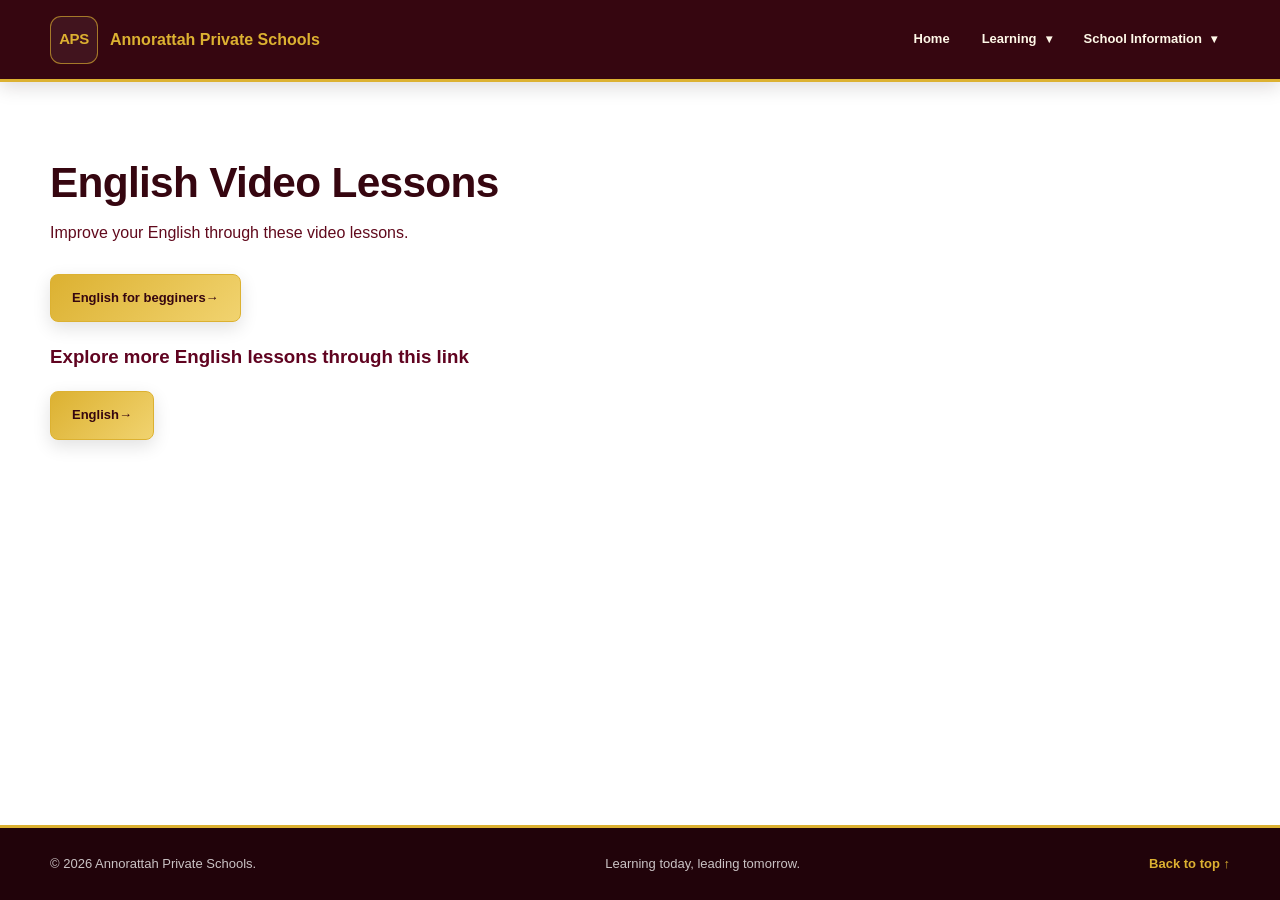
<file: Group 9.3/english.html>
<!DOCTYPE html>
<html lang="en">
<head>
  <meta charset="UTF-8">
  <meta name="viewport" content="width=device-width, initial-scale=1.0">
  <meta name="description" content="Explore English video lessons and improve language skills.">
  <title>English Video Lessons | Annorattah Private Schools</title>
  <link rel="stylesheet" href="style.css">
  <script src="script.js" defer></script>
</head>

<body id="top">

  <!-- Main Page Content -->
  <main>

  <!-- Website Header -->
  <header class="site-header">
    <a href="index.html" class="logo">
      <span class="logo-box">APS</span>
      <span>Annorattah Private Schools</span>
    </a>

    <button type="button" class="menu-toggle" id="menu-toggle" aria-label="Open navigation menu" aria-expanded="false" aria-controls="navbar">
        ☰ Menu
    </button>

    <nav id="navbar" class="navbar" aria-label="Main navigation">
      <a href="index.html">Home</a>

      <div class="dropdown">
        <button class="dropdown-toggle" type="button" aria-expanded="false" aria-haspopup="true">
          Learning <span>▾</span>
        </button>

        <div class="dropdown-menu">
          <a href="mathematics.html">Mathematics</a>
          <a href="science.html">Science</a>
          <a href="english.html">English</a>
          <a href="social.html">Social Studies</a>
          <a href="quiz.html">Quiz</a>
        </div>
      </div>

      <div class="dropdown">
        <button class="dropdown-toggle" type="button" aria-expanded="false" aria-haspopup="true">
          School Information <span>▾</span>
        </button>

        <div class="dropdown-menu">
          <a href="about.html">About Us</a>
          <a href="contact.html">Contact Us</a>
        </div>
      </div>
    </nav>
  </header>
<!--subject section-->
<section class="video-lessons">
    <h2>English Video Lessons</h2>
    <p>Improve your English through these video lessons.</p>

    <a href="https://www.bing.com/videos/riverview/relatedvideo?q=english+primary+school+videos&mid=1061FC4C9D203B819D611061FC4C9D203B819D61&churl=https%3a%2f%2fwww.youtube.com%2fchannel%2fUCExx109KH5msQR0n52ZzyAw&FORM=VIRE" class="btn-primary"
       target="_blank">
      English for begginers→
      </a>
  
  <h3>Explore more English lessons through this link</h3>

    <a href="https://youtu.be/Vbnn8Xn-TNU?feature=shared" class="btn-primary"
      target="_blank">
      English→
    </a>

</section>

</main>

 <!-- Footer -->
    <footer class="site-footer">
        <p>&copy; <span id="year"></span> Annorattah Private Schools.</p>
        <p>Learning today, leading tomorrow.</p>
        <a href="#top">Back to top ↑</a>
    </footer>

</body>

</html>
</file>
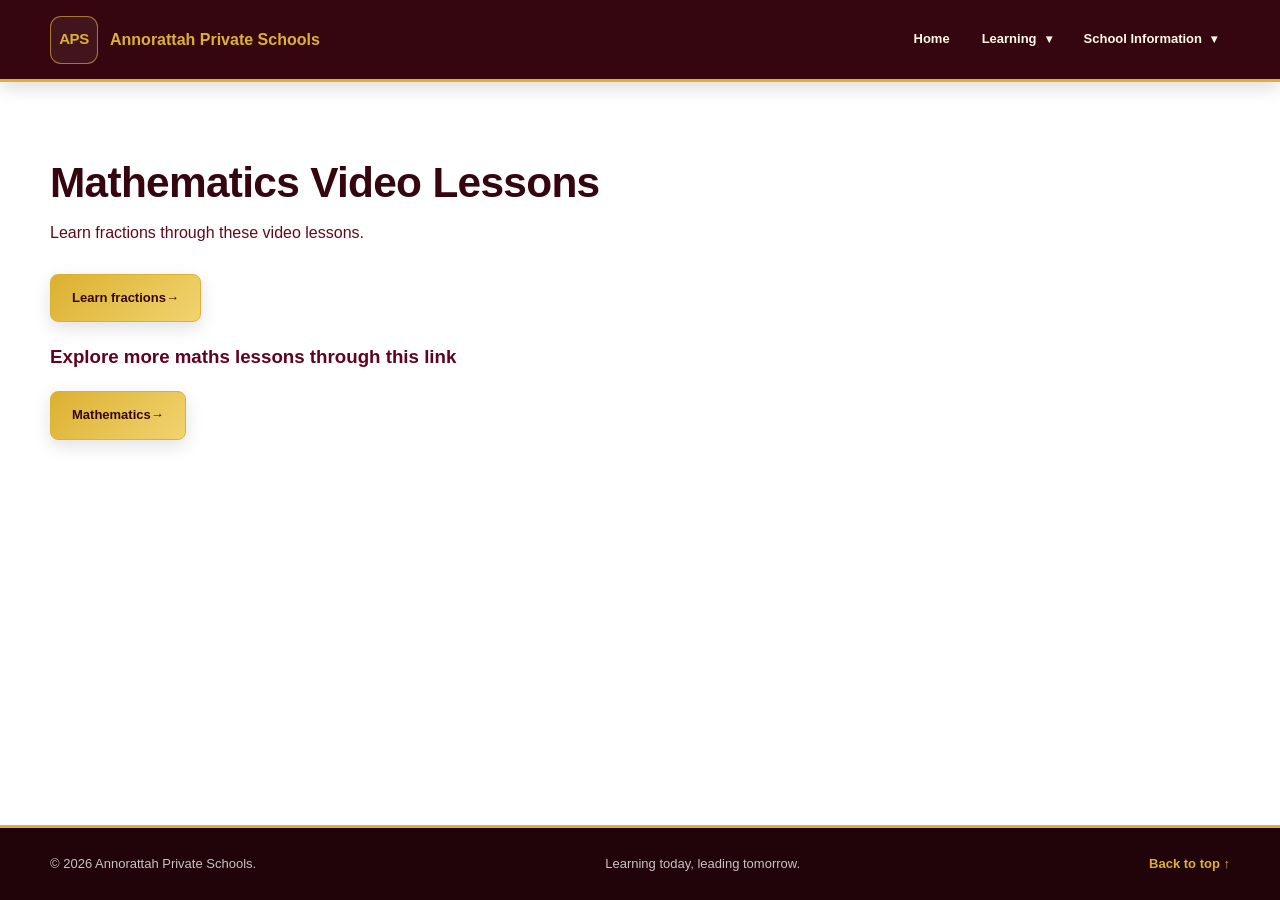
<file: Group 9.3/mathematics.html>
<!DOCTYPE html>
<html lang="en">
<head>
  <meta charset="UTF-8">
  <meta name="viewport" content="width=device-width, initial-scale=1.0">
  <meta name="description" content="Explore mathematics video lessons and practise numeracy skills.">
  <title>Mathematics Video Lessons | Annorattah Private Schools</title>
  <link rel="stylesheet" href="style.css">
  <script src="script.js" defer></script>
</head>

<body id="top">

  <!-- Main Page Content -->
  <main>

  <!-- Website Header -->
  <header class="site-header">
    <a href="index.html" class="logo">
      <span class="logo-box">APS</span>
      <span>Annorattah Private Schools</span>
    </a>

    <button type="button" class="menu-toggle" id="menu-toggle" aria-label="Open navigation menu" aria-expanded="false" aria-controls="navbar">
        ☰ Menu
    </button>

    <nav id="navbar" class="navbar" aria-label="Main navigation">
      <a href="index.html">Home</a>

      <div class="dropdown">
        <button class="dropdown-toggle" type="button" aria-expanded="false" aria-haspopup="true">
          Learning <span>▾</span>
        </button>

        <div class="dropdown-menu">
          <a href="mathematics.html">Mathematics</a>
          <a href="science.html">Science</a>
          <a href="english.html">English</a>
          <a href="social.html">Social Studies</a>
          <a href="quiz.html">Quiz</a>
        </div>
      </div>

      <div class="dropdown">
        <button class="dropdown-toggle" type="button" aria-expanded="false" aria-haspopup="true">
          School Information <span>▾</span>
        </button>

        <div class="dropdown-menu">
          <a href="about.html">About Us</a>
          <a href="contact.html">Contact Us</a>
        </div>
      </div>
    </nav>
  </header>

       <!--subject section-->
<section class="video-lessons">
    <h2>Mathematics Video Lessons</h2>
    <p>Learn fractions through these video lessons.</p>

    <a href="https://www.bing.com/videos/riverview/relatedvideo?q=mathematics+primary+school+videos&mid=C148ABB804A5869DBA74C148ABB804A5869DBA74&churl=https%3a%2f%2fwww.youtube.com%2fchannel%2fUC8NFs-VWUsyuq4zaYVVMgCQ&FORM=VIRE" class="btn-primary"
       target="_blank">
       Learn fractions→
    </a>

    <h3>Explore more maths lessons through this link</h3>

    <a href="https://mabuku.simdif.com/images/public/sd_67c6ac5c7298e.jpg?no_cache=1762096419" class="btn-primary"
       target="_blank">
       Mathematics→
    </a>

</section>
</main>

         <!-- Footer -->

    <footer class="site-footer">

        <p>&copy; <span id="year"></span> Annorattah Private Schools.</p>

        <p>Learning today, leading tomorrow.</p>

        <a href="#top">Back to top ↑</a>

    </footer>


 
</body>

</html>
</file>
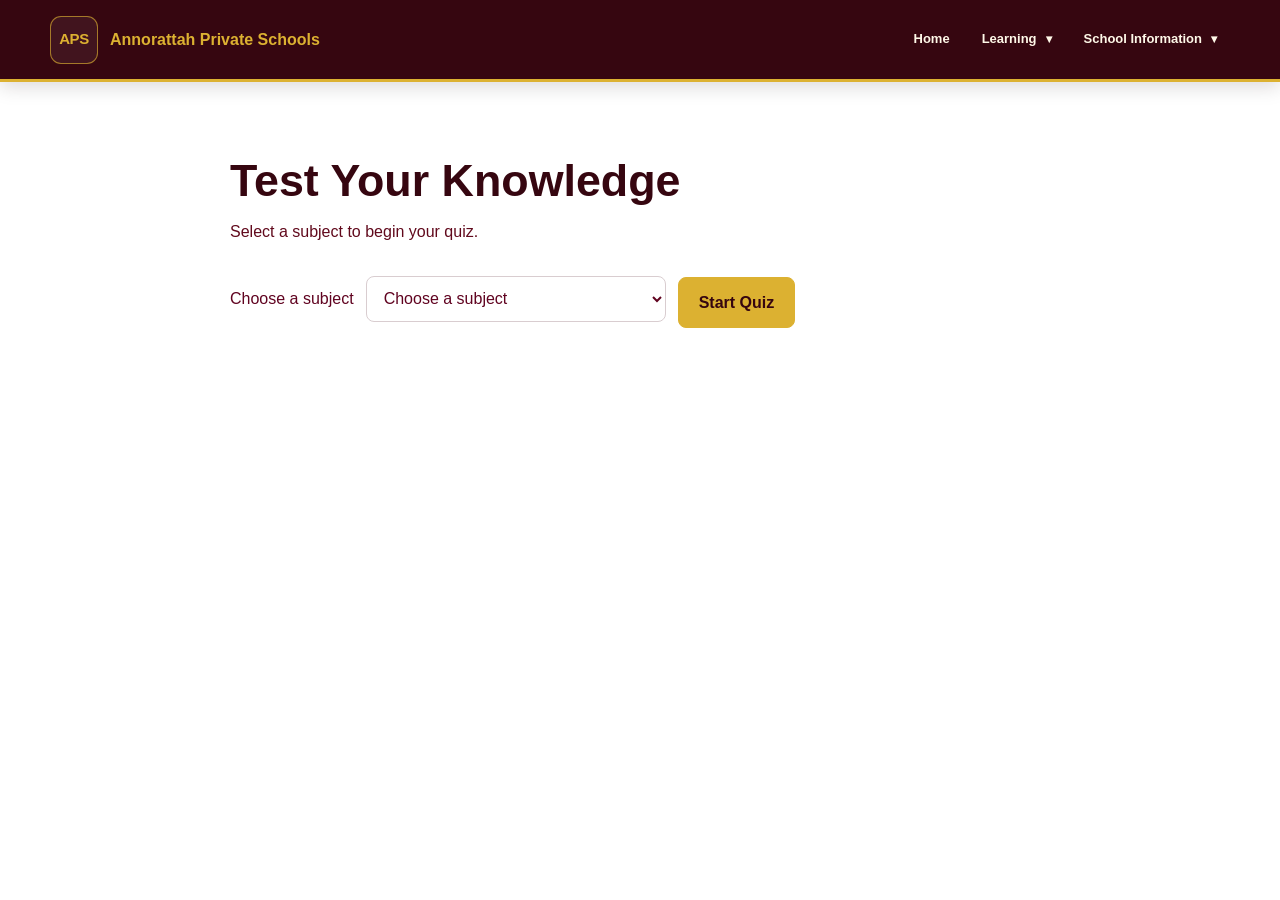
<file: Group 9.3/quiz.html>
<!DOCTYPE html>
<html lang="en">
<head>
  <meta charset="UTF-8">
  <meta name="viewport" content="width=device-width, initial-scale=1.0">
  <meta name="description" content="Test your knowledge with subject quizzes for primary school learners.">
  <title>Knowledge Quiz | Annorattah Private Schools</title>
  <link rel="stylesheet" href="style.css">
  <script src="script.js" defer></script>
</head>

<body>

  <!-- Main Page Content -->
  <main>

  <!-- Website Header -->
  <header class="site-header">
    <a href="index.html" class="logo">
      <span class="logo-box">APS</span>
      <span>Annorattah Private Schools</span>
    </a>

    <button type="button" class="menu-toggle" id="menu-toggle" aria-label="Open navigation menu" aria-expanded="false" aria-controls="navbar">
        ☰ Menu
    </button>

    <nav id="navbar" class="navbar" aria-label="Main navigation">
      <a href="index.html">Home</a>

      <div class="dropdown">
        <button class="dropdown-toggle" type="button" aria-expanded="false" aria-haspopup="true">
          Learning <span>▾</span>
        </button>

        <div class="dropdown-menu">
          <a href="mathematics.html">Mathematics</a>
          <a href="science.html">Science</a>
          <a href="english.html">English</a>
          <a href="social.html">Social Studies</a>
          <a href="quiz.html">Quiz</a>
        </div>
      </div>

      <div class="dropdown">
        <button class="dropdown-toggle" type="button" aria-expanded="false" aria-haspopup="true">
          School Information <span>▾</span>
        </button>

        <div class="dropdown-menu">
          <a href="about.html">About Us</a>
          <a href="contact.html">Contact Us</a>
        </div>
      </div>
    </nav>
  </header>

    <section class="quiz-page" aria-labelledby="quiz-title">
    <h1 id="quiz-title">Test Your Knowledge</h1>
    <p>Select a subject to begin your quiz.</p>

    <div class="quiz-controls">
    <label for="subject">Choose a subject</label>
    <select id="subject" name="subject">
        <option value="">Choose a subject</option>
        <option value="mathematics">Mathematics</option>
        <option value="english">English</option>
        <option value="science">Science</option>
        <option value="socialStudies">Social Studies</option>
    </select>
    <button id="start-quiz" type="button">Start Quiz</button>
    </div>
    <div id="quizArea" aria-live="polite"></div>
    </section>
  </main>
</body>
</html>
</file>
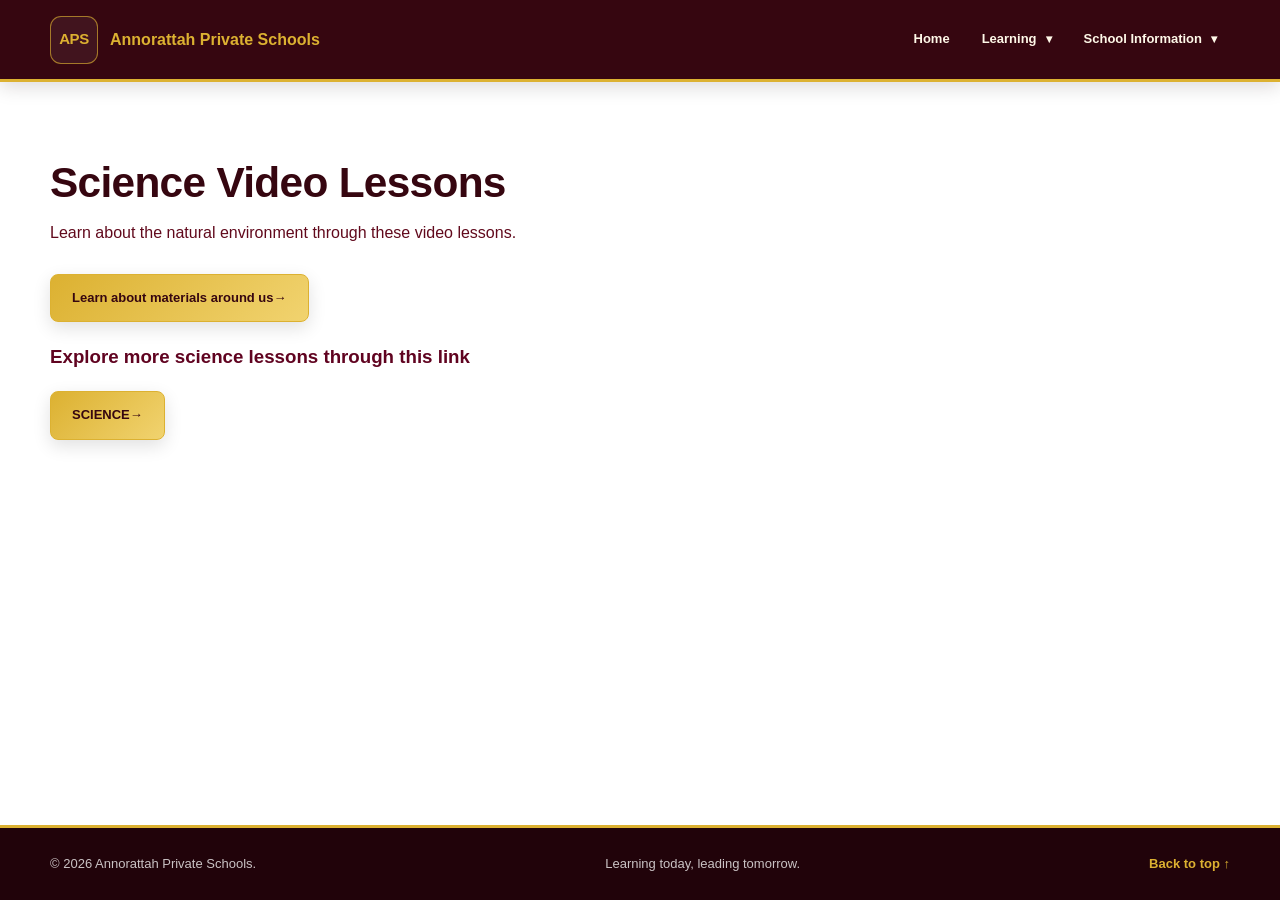
<file: Group 9.3/science.html>
<!DOCTYPE html>
<html lang="en">
<head>
  <meta charset="UTF-8">
  <meta name="viewport" content="width=device-width, initial-scale=1.0">
  <meta name="description" content="Explore science video lessons for primary school learners.">
  <title>Science Video Lessons | Annorattah Private Schools</title>
  <link rel="stylesheet" href="style.css">
  <script src="script.js" defer></script>
</head>

<body id="top">

  <!-- Main Page Content -->
  <main>

  <!-- Website Header -->
  <header class="site-header">
    <a href="index.html" class="logo">
      <span class="logo-box">APS</span>
      <span>Annorattah Private Schools</span>
    </a>

    <button type="button" class="menu-toggle" id="menu-toggle" aria-label="Open navigation menu" aria-expanded="false" aria-controls="navbar">
        ☰ Menu
    </button>

    <nav id="navbar" class="navbar" aria-label="Main navigation">
      <a href="index.html">Home</a>

      <div class="dropdown">
        <button class="dropdown-toggle" type="button" aria-expanded="false" aria-haspopup="true">
          Learning <span>▾</span>
        </button>

        <div class="dropdown-menu">
          <a href="mathematics.html">Mathematics</a>
          <a href="science.html">Science</a>
          <a href="english.html">English</a>
          <a href="social.html">Social Studies</a>
          <a href="quiz.html">Quiz</a>
        </div>
      </div>

      <div class="dropdown">
        <button class="dropdown-toggle" type="button" aria-expanded="false" aria-haspopup="true">
          School Information <span>▾</span>
        </button>

        <div class="dropdown-menu">
          <a href="about.html">About Us</a>
          <a href="contact.html">Contact Us</a>
        </div>
      </div>
    </nav>
  </header>

        <!--subject section-->    
<section class="video-lessons">
    <h2>Science Video Lessons</h2>
    <p>Learn about the natural environment through these video lessons.</p>

    <a href="https://www.bing.com/videos/riverview/relatedvideo?q=science+primary+school+videos&mid=A0B4E18BF7FA7408751BA0B4E18BF7FA7408751B&churl=https%3a%2f%2fwww.youtube.com%2fchannel%2fUCZjEmY_zjaZUG8ajaxmUiWg&FORM=VIRE" class="btn-primary"
     target="_blank">
     Learn about materials around us→
    </a>

    <h3>Explore more science lessons through this link</h3>

    <a href="https://drive.google.com/file/d/1AZHVXeeFh9PSOeR6mK4lVbJfkKl1aYsQ/view?pli=1" class="btn-primary"
      target="_blank">
      SCIENCE→
    </a>

</section>
</main>

         <!-- Footer -->

    <footer class="site-footer">

        <p>&copy; <span id="year"></span> Annorattah Private Schools.</p>

        <p>Learning today, leading tomorrow.</p>

        <a href="#top">Back to top ↑</a>

    </footer>


 
</body>

</html>
</file>
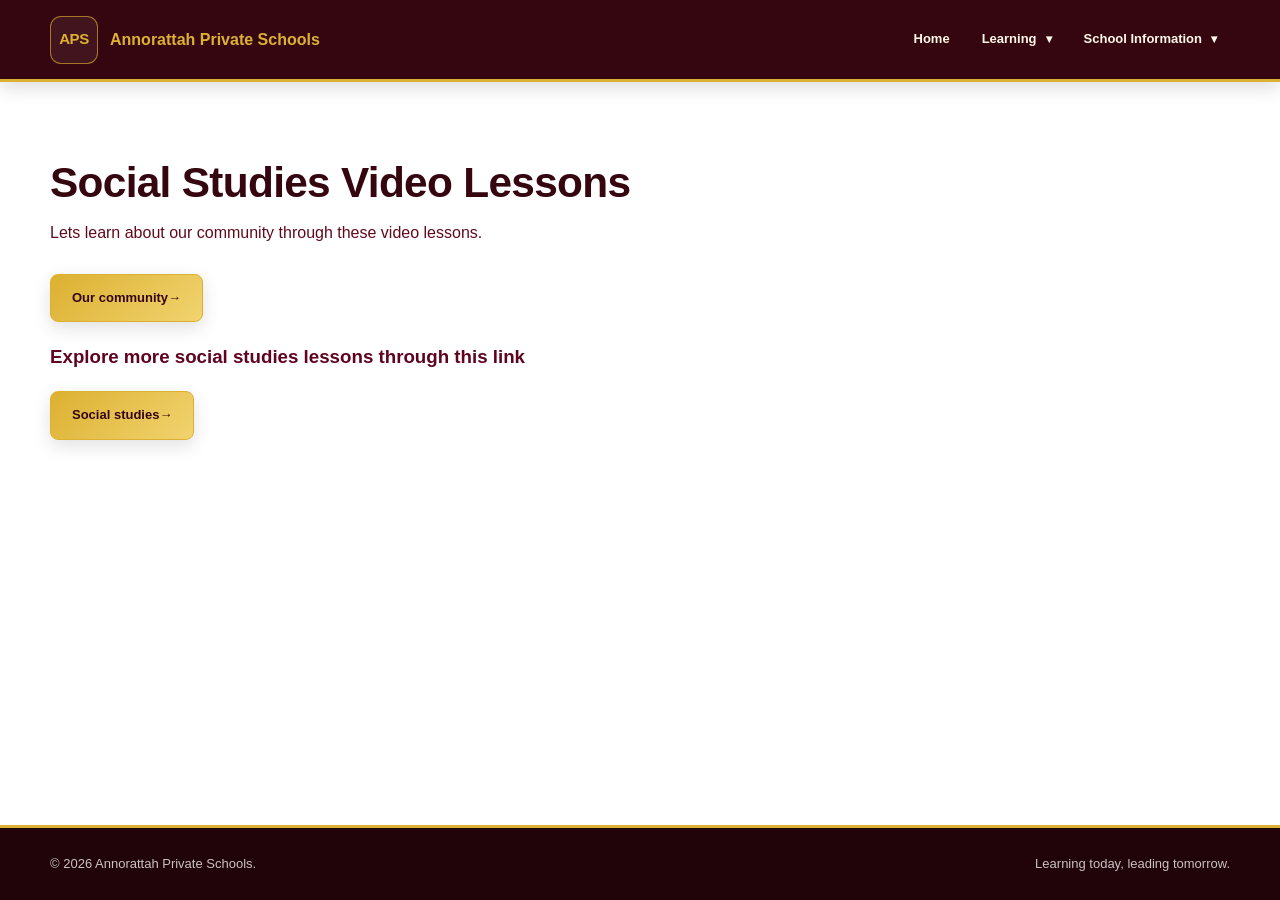
<file: Group 9.3/social.html>
<!DOCTYPE html>
<html lang="en">
<head>
  <meta charset="UTF-8">
  <meta name="viewport" content="width=device-width, initial-scale=1.0">
  <meta name="description" content="Explore Social Studies lessons about people and communities.">
  <title>Social Studies Video Lessons | Annorattah Private Schools</title>
  <link rel="stylesheet" href="style.css">
  <script src="script.js" defer></script>
</head>

<body id="top">

  <!-- Main Page Content -->
  <main>

  <!-- Website Header -->
  <header class="site-header">
    <a href="index.html" class="logo">
      <span class="logo-box">APS</span>
      <span>Annorattah Private Schools</span>
    </a>

    <button type="button" class="menu-toggle" id="menu-toggle" aria-label="Open navigation menu" aria-expanded="false" aria-controls="navbar">
        ☰ Menu
    </button>

    <nav id="navbar" class="navbar" aria-label="Main navigation">
      <a href="index.html">Home</a>

      <div class="dropdown">
        <button class="dropdown-toggle" type="button" aria-expanded="false" aria-haspopup="true">
          Learning <span>▾</span>
        </button>

        <div class="dropdown-menu">
          <a href="mathematics.html">Mathematics</a>
          <a href="science.html">Science</a>
          <a href="english.html">English</a>
          <a href="social.html">Social Studies</a>
          <a href="quiz.html">Quiz</a>
        </div>
      </div>

      <div class="dropdown">
        <button class="dropdown-toggle" type="button" aria-expanded="false" aria-haspopup="true">
          School Information <span>▾</span>
        </button>

        <div class="dropdown-menu">
          <a href="about.html">About Us</a>
          <a href="contact.html">Contact Us</a>
        </div>
      </div>
    </nav>
  </header>
         <!--subject section-->
<section class="video-lessons">
    <h2>Social Studies Video Lessons</h2>
    <p>Lets learn about our community through these video lessons.</p>
    <a href="https://www.bing.com/videos/riverview/relatedvideo?q=social+studies+primary+school+videos&mid=61AFE9DA93F21024A5BD61AFE9DA93F21024A5BD&churl=&FORM=VIRE" class="btn-primary"
      target="_blank">
      Our community→
    </a>
     
     <h3>Explore more social studies lessons through this link</h3>

    <a href="https://drive.google.com/file/d/129e7Q8f6Y2MqbldIHw1BuiZFShbhWHkH/view?usp=drivesdk" class="btn-primary"
       target="_blank">
       Social studies→
    </a>

</section>
</main>

         <!-- Footer -->

    <footer class="site-footer">

        <p>&copy; <span id="year"></span> Annorattah Private Schools.</p>

        <p>Learning today, leading tomorrow.</p>
 

    </footer>


 
</body>

</html>
</file>
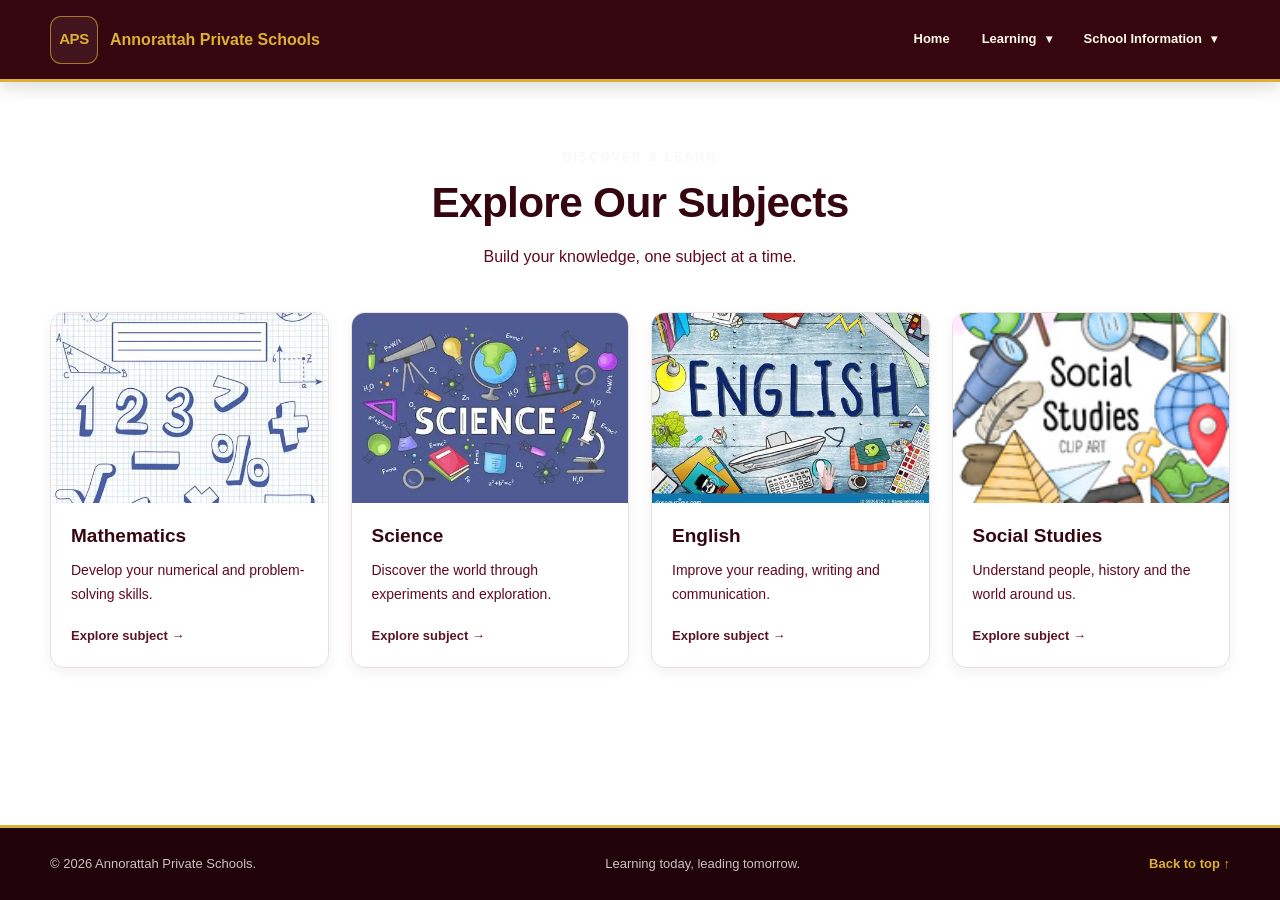
<file: Group 9.3/subjects.html>
<!DOCTYPE html>
<html lang="en">

<head>
     <meta charset="UTF-8">
     <meta name="viewport" content="width=device-width, initial-scale=1.0">
     <meta name="contacts" content="Get more information about Annorattah Private Schools by sending us a message">
     <title>Explore Subjects | Annorattah Private Schools</title>
     <link rel="stylesheet" href="style.css">
  <script src="script.js" defer></script>
    <meta name="description" content="Explore Mathematics, Science, English and Social Studies learning resources.">
</head>

<body id="top">

   <!-- Main Page Content -->
  <main>

     <!-- Website Header -->
  <header class="site-header">
    <a href="index.html" class="logo">
      <span class="logo-box">APS</span>
      <span>Annorattah Private Schools</span>
    </a>

    <button type="button" class="menu-toggle" id="menu-toggle" aria-label="Open navigation menu" aria-expanded="false" aria-controls="navbar">
        ☰ Menu
    </button>

    <nav id="navbar" class="navbar" aria-label="Main navigation">
      <a href="index.html">Home</a>

      <div class="dropdown">
        <button class="dropdown-toggle" type="button" aria-expanded="false" aria-haspopup="true">
          Learning <span>▾</span>
        </button>

        <div class="dropdown-menu">
          <a href="mathematics.html">Mathematics</a>
          <a href="science.html">Science</a>
          <a href="english.html">English</a>
          <a href="social.html">Social Studies</a>
          <a href="quiz.html">Quiz</a>
        </div>
      </div>

      <div class="dropdown">
        <button class="dropdown-toggle" type="button" aria-expanded="false" aria-haspopup="true">
          School Information <span>▾</span>
        </button>

        <div class="dropdown-menu">
          <a href="about.html">About Us</a>
          <a href="contact.html">Contact Us</a>
        </div>
      </div>
    </nav>
  </header>

   <section class="subjects-preview">

            <div class="section-heading">

               <p class="eyebrow">DISCOVER & LEARN</p>

                    <h2>Explore Our Subjects</h2> 

               <p>Build your knowledge, one subject at a time.</p>

            </div>

           <div class="subject-grid">

               <a href="mathematics.html" class="subject-card">
                  <img
                      src="images/MATHS.webp"
                      alt="Learners practising mathematics"
                      class="subject-image"
                    >
           <div class="subject-card-content">

               <h3>Mathematics</h3>

                  <p>Develop your numerical and problem-solving skills.</p>

                  <span class="card-link">Explore subject →</span>

           </div>
               </a>

               <a href="science.html" class="subject-card">
                  <img
                     src="images/SCIENCE.webp"
                     alt="Learners exploring science"
                     class="subject-image"
                    >

           <div class="subject-card-content">

                <h3>Science</h3>

                  <p>Discover the world through experiments and exploration.</p>

                  <span class="card-link">Explore subject →</span>

           </div>
       </a>

       <a href="english.html" class="subject-card">
                  <img
                     src="images/ENGLISH 222.webp"
                     alt="Learners reading and studying English"
                     class="subject-image"
                    >

           <div class="subject-card-content">

                <h3>English</h3>

                  <p>Improve your reading, writing and communication.</p>

                  <span class="card-link">Explore subject →</span>

           </div>
      </a>

      <a href="social.html" class="subject-card">
                    <img
                     src="images/SOCIAL STUDIES 222.jpg"
                     alt="Learners studying people and their communities"
                     class="subject-image"
                     >

           <div class="subject-card-content">

               <h3>Social Studies</h3>

                  <p>Understand people, history and the world around us.</p>

                  <span class="card-link">Explore subject →</span>

           </div>
       </a>

            </div>
        </section>
    </main>



    <!-- Footer -->

    <footer class="site-footer">

        <p>&copy; <span id="year"></span> Annorattah Private Schools.</p>

        <p>Learning today, leading tomorrow.</p>

        <a href="#top">Back to top ↑</a>

    </footer>


 
</body>

</html>
</file>
<file: Group 9.3/style.css>
#loader {
    position: fixed;
    inset: 0;
    width: 100%;
    height: 100%;
    background-color: #ffffff;
    display: flex;
    flex-direction: column;
    justify-content: center;
    align-items: center;
    gap: 18px;
    z-index: 99999;
    opacity: 1;
    visibility: visible;
    transition: opacity 0.5s ease, visibility 0.5s ease;
}

#loader .spinner {
    width: 50px;
    height: 50px;
    border: 6px solid #fff0f1;
    border-top: #edcbcb;
    border-radius: 50%;
    animation: aps-spin 0.8s linear infinite;
}

@keyframes aps-spin {
    from {
        transform: rotate(0deg);
    }
    to {
        transform: rotate(360deg);
    }
}

#loader p {
    color: #800000;
    font-size: 16px;
    font-weight: 600;
    margin: 0;
}

#loader.loader-hidden {
    opacity: 0;
    visibility: hidden;
    pointer-events: none;
}

@media (prefers-reduced-motion: reduce) {
    #loader .spinner {
        animation-duration: 2s;
    }
}


:root {
  --maroon: #360610;
  --yellow: #dcb131;
  --white: #dcb131;
  --black: #222222;
  --pure-white: #ffffff;
  --off-white: #faf8f7;
  --surface: #ffffff;
  --surface-soft: #f7f2f2;
  --maroon-light: #591522;
  --maroon-dark: #21030a;
  --text: #600320;
  --text-muted: #61091c;
  --border: #e9dfe1;
  --success: #167447;
  --danger: #a22b35;
  --radius-sm: 8px;
  --radius-md: 14px;
  --radius-lg: 22px;
  --shadow-sm: 0 4px 14px rgba(54, 6, 16, 0.06);
  --shadow-md: 0 12px 30px rgba(54, 6, 16, 0.1);
  --shadow-lg: 0 20px 50px rgba(54, 6, 16, 0.16);
  --transition: 220ms ease;
  --container: 1180px;
  --maroon-gradient: linear-gradient(125deg,#21030a 0%, #360610 48%,#641b2b 100%);
  --gold-gradient: linear-gradient(135deg, #dcb131 0%, #f1d36f 100%);
}

*,
*::before,
*::after {
  box-sizing: border-box;
}
html {
  min-height: 100%;
  scroll-behavior: smooth;
  scroll-padding-top: 100px;
}
body {
  min-height: 100vh;
  margin: 0;
  display: flex;
  flex-direction: column;
  color: var(--text);
  background: var(--pure-white);
  font-family: "Trebuchet MS", Tahoma, Arial, sans-serif;
  font-size: 16px;
  line-height: 1.7;
  -webkit-font-smoothing: antialiased;
}
main {
  flex: 1;
  width: 100%;
}
img,
video {
  display: block;
  max-width: 100%;
}
img {
  height: auto;
}
a {
  color: inherit;
  text-decoration: none;
}
button,
input,
select,
textarea {
  font: inherit;
}
button {
  cursor: pointer;
}
a,
button {
  -webkit-tap-highlight-color: transparent;
}
a:focus-visible,
button:focus-visible,
input:focus-visible,
select:focus-visible,
textarea:focus-visible {
  outline: 3px solid var(--yellow);
  outline-offset: 3px;
}
::selection {
  color: var(--pure-white);
  background: var(--maroon);
}

/* Shared layout and headings */
.section,
.subjects-preview,
.video-lessons,
.about-section,
.about-values,
.contact-section,
.message.area {
  width: min(calc(100% - 48px), var(--container));
  margin-inline: auto;
}
.section,
.subjects-preview,
.video-lessons,
.about-section,
.about-values,
.contact-section,
.message.area {
  padding-block: 76px;
}
.section-heading {
  max-width: 720px;
  margin: 0 auto 42px;
  text-align: center;
}
.eyebrow {
  display: inline-block;
  margin: 0 0 12px;
  color: var(--off-white);
  font-size: 12px;
  font-weight: 800;
  letter-spacing: 2.2px;
  line-height: 1.5;
  text-transform: uppercase;
}
.section-heading h2,
.about-content h2,
.video-lessons > h2,
.contact-section h2 {
  margin: 0 0 14px;
  color: var(--maroon);
  font-size: clamp(1.8rem, 3.6vw, 2.65rem);
  line-height: 1.2;
  letter-spacing: -0.7px;
}
.section-heading > p:last-child {
  margin: 0;
  color: var(--text-muted);
}
p {
  margin-top: 0;
}

/* Header and navigation */
.site-header {
  position: sticky;
  top: 0;
  z-index: 1000;
  display: flex;
  align-items: center;
  justify-content: space-between;
  gap: 24px;
  width: 100%;
  min-height: 82px;
  padding: 12px max(24px, calc((100% - var(--container)) / 2));
  background: var(--maroon);
  border-bottom: 3px solid var(--yellow);
  box-shadow: 0 5px 18px rgba(24, 2, 8, 0.15);
}
.logo {
  display: inline-flex;
  align-items: center;
  gap: 12px;
  min-width: 0;
  color: var(--yellow);
  font-weight: 800;
  line-height: 1.25;
}
.logo-icon,
.logo-box {
  display: grid;
  place-items: center;
  flex: 0 0 48px;
  width: 48px;
  height: 48px;
  padding: 4px;
  color: var(--yellow);
  background: rgba(255, 255, 255, 0.06);
  border: 1px solid rgba(220, 177, 49, 0.65);
  border-radius: 11px;
  font-size: 15px;
  font-weight: 900;
  letter-spacing: -0.4px;
}
.logo-text,
.logo > span:last-child {
  max-width: 220px;
  color: var(--yellow);
  font-size: 16px;
  font-weight: 800;
}
.navbar {
  display: flex;
  align-items: center;
  justify-content: flex-end;
  gap: 6px;
}
.navbar > a,
.dropdown-toggle {
  display: inline-flex;
  align-items: center;
  justify-content: center;
  gap: 9px;
  min-height: 44px;
  padding: 10px 13px;
  color: #fff8e8;
  background: transparent;
  border: 0;
  border-radius: var(--radius-sm);
  font-size: 13px;
  font-weight: 700;
  white-space: nowrap;
  transition:
    color var(--transition),
    background var(--transition);
}
.navbar > a:hover,
.navbar > a[aria-current="page"],
.dropdown-toggle:hover,
.dropdown.open > .dropdown-toggle {
  color: var(--maroon);
  background: var(--yellow);
}
.dropdown {
  position: relative;
}
.dropdown-toggle span {
  display: inline-block;
  font-size: 12px;
  transition: transform var(--transition);
}
.dropdown.open > .dropdown-toggle span {
  transform: rotate(180deg);
}
.dropdown-menu {
  position: absolute;
  top: calc(100% + 9px);
  left: 0;
  z-index: 1200;
  display: none;
  min-width: 220px;
  padding: 8px;
  background: var(--pure-white);
  border: 1px solid var(--border);
  border-radius: var(--radius-md);
  box-shadow: var(--shadow-lg);
}
.dropdown.open > .dropdown-menu,
.dropdown:focus-within > .dropdown-menu {
  display: flex;
  flex-direction: column;
}
.dropdown-menu a {
  display: block;
  padding: 10px 12px;
  color: var(--text);
  border-radius: 7px;
  font-size: 13px;
  font-weight: 650;
}
.dropdown-menu a:hover,
.dropdown-menu a:focus-visible {
  color: var(--maroon);
  background: var(--surface-soft);
}
.menu-toggle {
  display: none;
  align-items: center;
  justify-content: center;
  gap: 8px;
  min-height: 42px;
  padding: 9px 13px;
  color: var(--yellow);
  background: rgba(255, 255, 255, 0.06);
  border: 1px solid rgba(220, 177, 49, 0.55);
  border-radius: var(--radius-sm);
  font-size: 13px;
  font-weight: 800;
}
.menu-toggle:hover {
  color: var(--maroon);
  background: var(--yellow);
}

/* Hero banners — shared by home, about and contact */
.hero-banner {
    position: relative;
    isolation: isolate;
    display: flex;
    align-items: center;
    min-height: 470px;
    padding: 78px max(24px, calc((100% - var(--container)) / 2));
    color: var(--pure-white);
    background-image:
        linear-gradient(
            90deg,
            rgba(33, 3, 10, 0.92) 0%,
            rgba(54, 6, 16, 0.78) 50%,
            rgba(54, 6, 16, 0.45) 100%
        ),
        url("/images/classroom1.jpeg");
    background-size: cover;
    background-position: center;
    background-repeat: no-repeat;
    overflow: hidden;
}
.hero-banner::before {
  content: "";
  position: absolute;
  z-index: -1;
  top: -170px;
  right: -80px;
  width: 470px;
  height: 470px;
  border-radius: 50%;
  background: radial-gradient(
    circle,
    rgba(220, 177, 49, 0.18),
    transparent 68%
  );
}
.hero-banner::after {
  content: "";
  position: absolute;
  z-index: -1;
  right: 8%;
  bottom: -210px;
  width: 390px;
  height: 390px;
  border: 1px solid rgba(220, 177, 49, 0.2);
  border-radius: 50%;
  box-shadow:
    0 0 0 35px rgba(220, 177, 49, 0.025),
    0 0 0 70px rgba(220, 177, 49, 0.02);
}
.hero-banner-content,
.about-hero-content,
.contact-hero-content {
  width: 100%;
  max-width: 790px;
  animation: enterUp 0.65s ease both;
}
.hero-banner h1,
.about-hero-content h1,
.contact-hero-content h1 {
  margin: 0 0 20px;
  color: var(--pure-white);
  font-size: clamp(2.3rem, 5.3vw, 4rem);
  font-weight: 850;
  line-height: 1.12;
  letter-spacing: -1.5px;
}
.hero-banner h1 span,
.about-hero-content h1 span {
  color: var(--yellow);
}
.hero-banner h2 {
  margin: 0 0 16px;
  color: #fff8e8;
  font-size: clamp(1.2rem, 2.5vw, 1.7rem);
  line-height: 1.4;
}
.hero-banner-content > p:not(.hero-tagline),
.about-hero-content > p:not(.eyebrow),
.contact-hero-content > p:not(.eyebrow) {
  max-width: 690px;
  margin: 0 0 22px;
  color: rgba(255, 255, 255, 0.82);
  line-height: 1.85;
}
.hero-tagline {
  display: inline-block;
  margin: 0 0 25px;
  padding-left: 12px;
  color: var(--yellow);
  border-left: 3px solid var(--yellow);
  font-size: 11px;
  font-weight: 850;
  letter-spacing: 2px;
}
.button-primary,
.btn-primary,
.hero-button {
  display: inline-flex;
  align-items: center;
  justify-content: center;
  gap: 8px;
  min-height: 46px;
  padding: 12px 21px;
  color: var(--maroon);
  background: var(--gold-gradient);
  border: 1px solid var(--yellow);
  border-radius: var(--radius-sm);
  font-size: 13px;
  font-weight: 850;
  box-shadow: 0 6px 18px rgba(0, 0, 0, 0.12);
  transition:
    transform var(--transition),
    box-shadow var(--transition),
    filter var(--transition);
}
.button-primary:hover,
.btn-primary:hover,
.hero-button:hover {
  transform: translateY(-2px);
  box-shadow: 0 10px 24px rgba(0, 0, 0, 0.17);
  filter: brightness(1.04);
}

/* Home: library feature and subject cards */
.feature-card {
  max-width: 830px;
  margin: 0 auto;
  overflow: hidden;
  background: var(--surface);
  border: 1px solid var(--border);
  border-radius: var(--radius-lg);
  box-shadow: var(--shadow-md);
  transition:
    transform var(--transition),
    box-shadow var(--transition);
}
.feature-card:hover {
  transform: translateY(-4px);
  box-shadow: var(--shadow-lg);
}
.feature-card > a {
  display: block;
  padding: 28px;
}
.feature-card h3 {
  margin: 0 0 8px;
  color: var(--maroon);
  font-size: 22px;
}
.feature-card p {
  margin: 0 0 18px;
  color: var(--text-muted);
}
.feature-card .subject-image {
  width: 100%;
  height: 280px;
  margin: 0 0 20px;
  object-fit: cover;
  border-radius: var(--radius-md);
}
.feature-card button {
  display: inline-flex;
  min-height: 44px;
  align-items: center;
  padding: 11px 17px;
  color: var(--pure-white);
  background: var(--maroon);
  border: 1px solid var(--maroon);
  border-radius: 7px;
  font-weight: 750;
}
.feature-card button:hover {
  color: var(--maroon);
  background: var(--yellow);
}
.subjects-preview {
  padding-top: 60px;
  padding-bottom: 90px;
}
.subject-grid,
.values-grid {
  display: grid;
  grid-template-columns: repeat(4, minmax(0, 1fr));
  gap: 22px;
}
.subject-card {
  display: flex;
  min-width: 0;
  flex-direction: column;
  overflow: hidden;
  color: inherit;
  background: var(--surface);
  border: 1px solid var(--border);
  border-radius: var(--radius-md);
  box-shadow: var(--shadow-sm);
  transition:
    transform var(--transition),
    box-shadow var(--transition),
    border-color var(--transition);
}
.subject-card:hover {
  transform: translateY(-6px);
  border-color: rgba(220, 177, 49, 0.9);
  box-shadow: var(--shadow-lg);
}
.subject-image {
  width: 100%;
  height: 190px;
  object-fit: cover;
  background: var(--surface-soft);
}
.subject-card-content {
  display: flex;
  flex: 1;
  flex-direction: column;
  align-items: flex-start;
  padding: 20px;
}
.subject-card-content h3 {
  margin: 0 0 8px;
  color: var(--maroon);
  font-size: 19px;
  line-height: 1.4;
}
.subject-card-content p {
  flex: 1;
  margin: 0 0 18px;
  color: var(--text-muted);
  font-size: 14px;
  line-height: 1.75;
}
.card-link {
  margin-top: auto;
  color: var(--maroon-light);
  font-size: 13px;
  font-weight: 850;
}
.subject-card:hover .card-link {
  color: #8c6500;
}

/* CTA blocks */
aside {
  width: min(calc(100% - 48px), var(--container));
  margin: 0 auto 85px;
}
.quiz-btn-primary {
  position: relative;
  isolation: isolate;
  display: flex;
  align-items: center;
  flex-wrap: wrap;
  gap: 18px 24px;
  padding: 34px;
  color: var(--pure-white);
  background: var(--maroon-gradient);
  border: 1px solid rgba(220, 177, 49, 0.35);
  border-radius: var(--radius-lg);
  overflow: hidden;
}
.quiz-btn-primary::after {
  content: "";
  position: absolute;
  z-index: -1;
  top: -100px;
  right: -60px;
  width: 260px;
  height: 260px;
  border-radius: 50%;
  background: radial-gradient(
    circle,
    rgba(220, 177, 49, 0.15),
    transparent 70%
  );
}
.quiz-btn-primary h3 {
  flex: 1 1 220px;
  margin: 0;
  color: var(--pure-white);
  font-size: clamp(17px, 2vw, 21px);
  line-height: 1.5;
}
.quiz-btn-primary .btn-primary {
  flex: 0 0 auto;
}
.about-cta,
.contact-cta,
.quiz-cta {
  padding: 54px max(24px, calc((100% - var(--container)) / 2));
  color: var(--pure-white);
  background: var(--maroon-gradient);
}
.about-cta h2,
.contact-cta h2,
.quiz-cta h2 {
  margin: 0 0 12px;
  font-size: clamp(1.6rem, 3vw, 2.2rem);
  line-height: 1.25;
}
.about-cta p,
.contact-cta p,
.quiz-cta p {
  color: rgba(255, 255, 255, 0.8);
}

/* About page */
.about-section {
  padding-block: 72px;
}
.about-content {
  max-width: 850px;
  margin: 0 auto;
}
.about-content p:not(.eyebrow) {
  color: var(--text-muted);
}
.about-values {
  padding-top: 20px;
  padding-bottom: 80px;
}
.values-grid {
  grid-template-columns: repeat(3, minmax(0, 1fr));
}
.value-card {
  padding: 27px;
  background: var(--pure-white);
  border: 1px solid var(--border);
  border-radius: var(--radius-md);
  box-shadow: var(--shadow-sm);
}
.value-icon {
  display: grid;
  place-items: center;
  width: 52px;
  height: 52px;
  margin-bottom: 16px;
  background: var(--surface-soft);
  border-radius: 13px;
  font-size: 25px;
}
.value-card h3 {
  margin: 0 0 9px;
  color: var(--maroon);
  font-size: 19px;
}
.value-card p {
  margin: 0;
  color: var(--text-muted);
  font-size: 14px;
}
#staff {
  padding-top: 30px;
}
.staff-card {
  display: block;
  max-width: 800px;
  margin: 20px auto 0;
  overflow: hidden;
  border-radius: var(--radius-lg);
  box-shadow: var(--shadow-md);
}
.staff-image {
  width: 100%;
  max-height: 450px;
  object-fit: cover;
}

/* Subject video lesson pages */
.video-lessons {
  min-height: 55vh;
}
.video-lessons > h2 {
  margin-bottom: 10px;
}
.video-lessons > p {
  margin-bottom: 28px;
  color: var(--text-muted);
}
.video-card {
  max-width: 850px;
  padding: 24px;
  background: var(--surface);
  border: 1px solid var(--border);
  border-radius: var(--radius-lg);
  box-shadow: var(--shadow-md);
}
.video-card h3 {
  margin: 0 0 16px;
  color: var(--maroon);
  font-size: 20px;
}
.video-card video {
  width: 100%;
  max-height: 480px;
  background: #17060a;
  border-radius: var(--radius-md);
}
.video-status {
  margin: 12px 0 0;
  padding: 12px 14px;
  color: #6a4b00;
  background: #fff7dc;
  border: 1px solid #ead28a;
  border-radius: var(--radius-sm);
  font-size: 13px;
}

/* Contact page */
.contact-section {
  display: grid;
  grid-template-columns: repeat(1, minmax(0, 1fr));
  gap: 24px;
  padding-block: 24px;
}
.contact-address,
.contact-numbers,
.contact-email,
.direct-message {
  padding: 25px;
  background: var(--pure-white);
  border: 1px solid var(--border);
  border-radius: var(--radius-md);
  box-shadow: var(--shadow-sm);
}
.contact-address h2,
.contact-numbers h2,
.contact-email h3,
.direct-message h2 {
  margin: 0 0 12px;
  color: var(--maroon);
  font-size: 21px;
}
.contact-address p,
.contact-numbers p,
.contact-email p {
  margin: 0;
  color: var(--text-muted);
  white-space: pre-line;
  overflow-wrap: anywhere;
}
.contact-numbers {
  grid-column: 1;
}
.contact-email {
  grid-column: 2;
}
.message.area {
  padding-top: 24px;
  padding-bottom: 72px;
}
.direct-message {
  max-width: 760px;
  margin-inline: auto;
  padding: 30px;
}
.direct-message > p {
  color: var(--text-muted);
}
.form {
  display: grid;
  gap: 9px;
  margin-top: 22px;
}
.form label {
  margin-top: 6px;
  color: var(--maroon);
  font-size: 14px;
  font-weight: 750;
}
.form input,
.form select,
.form textarea,
#subject {
  width: 100%;
  min-height: 46px;
  padding: 11px 13px;
  color: var(--text);
  background: var(--pure-white);
  border: 1px solid #d9cdd0;
  border-radius: 8px;
}
.form textarea {
  min-height: 140px;
  resize: vertical;
}
.form input:focus,
.form select:focus,
.form textarea:focus,
#subject:focus {
  outline: none;
  border-color: var(--maroon-light);
  box-shadow: 0 0 0 3px rgba(54, 6, 16, 0.1);
}
.form button,
.quiz-page button,
#quizArea button {
  justify-self: start;
  min-height: 44px;
  margin-top: 8px;
  padding: 11px 20px;
  color: var(--maroon);
  background: var(--yellow);
  border: 1px solid var(--yellow);
  border-radius: 8px;
  font-weight: 800;
}
.form button:hover,
.quiz-page button:hover,
#quizArea button:hover {
  background: #efcc5b;
}
.form-status {
  margin: 12px 0 0;
  padding: 12px 14px;
  border-radius: 8px;
  font-size: 14px;
}
.form-status.success {
  color: #145c3a;
  background: #eaf7ef;
  border: 1px solid #b8e2c7;
}
.form-status.error {
  color: #842029;
  background: #fff0f1;
  border: 1px solid #f0c2c6;
}

/* Quiz page */
.quiz-page {
  width: min(calc(100% - 40px), 820px);
  margin: 0 auto;
  padding: 72px 0 90px;
}
.quiz-page > h1 {
  margin: 0 0 10px;
  color: var(--maroon);
  font-size: clamp(2rem, 4vw, 2.8rem);
  line-height: 1.2;
}
.quiz-page > p {
  color: var(--text-muted);
}
.quiz-controls {
  display: flex;
  align-items: center;
  gap: 12px;
  flex-wrap: wrap;
  margin-top: 24px;
}
#subject {
  width: min(100%, 300px);
}
#quizArea {
  margin-top: 26px;
  padding: 25px;
  background: var(--surface);
  border: 1px solid var(--border);
  border-radius: var(--radius-lg);
  box-shadow: var(--shadow-md);
}
#quizArea:empty {
  display: none;
}
#quizArea h2 {
  margin: 0 0 14px;
  color: var(--maroon);
  font-size: 22px;
}
#quizArea .quiz-question {
  margin-bottom: 18px;
  color: var(--text);
  font-size: 17px;
  font-weight: 700;
}
#quizArea .answer-list {
  display: grid;
  grid-template-columns: repeat(2, minmax(0, 1fr));
  gap: 10px;
}
#quizArea .answer {
  justify-self: stretch;
  margin: 0;
  color: var(--maroon);
  background: var(--surface-soft);
  border: 1px solid var(--border);
  text-align: left;
}
#quizArea .answer:hover:not(:disabled) {
  background: #f2e6e8;
  border-color: var(--maroon-light);
}
#quizArea .answer.correct {
  color: #145c3a;
  background: #eaf7ef;
  border-color: #7ac59a;
}
#quizArea .answer.incorrect {
  color: #842029;
  background: #fff0f1;
  border-color: #e4a0a7;
}
#quizArea .answer:disabled {
  cursor: default;
  opacity: 1;
}
#quizArea #feedback {
  margin: 16px 0 0;
  font-weight: 750;
}
#quizArea .quiz-progress {
  color: var(--text-muted);
  font-size: 13px;
  font-weight: 700;
}
#quizArea .quiz-score {
  color: var(--maroon);
  font-size: 24px;
  font-weight: 850;
}

/* Footer and loader */
.site-footer {
  display: flex;
  align-items: center;
  justify-content: space-between;
  flex-wrap: wrap;
  gap: 12px 24px;
  padding: 25px max(24px, calc((100% - var(--container)) / 2));
  color: rgba(255, 255, 255, 0.76);
  background: var(--maroon-dark);
  border-top: 3px solid var(--yellow);
  font-size: 13px;
}
.site-footer p {
  margin: 0;
}
.site-footer a {
  color: var(--yellow);
  font-weight: 800;
}
.site-footer a:hover {
  color: var(--pure-white);
  text-decoration: underline;
}
#loader {
  position: fixed;
  inset: 0;
  z-index: 9999;
  opacity: 1;
  display: flex;
  width: 100%;
  height: 100%;
  flex-direction: column;
  align-items: center;
  justify-content: center;
  gap: 16px;
  color: var(--pure-white);
  background: var(--maroon-gradient);
  transition:
    opacity 0.5s ease;
}

#loader[hidden] {
  display: none !important;
}
#loader p {
  margin: 0;
  color: rgba(255, 255, 255, 0.85);
}
.spinner {
  width: 46px;
  height: 46px;
  border: 4px solid rgba(220, 177, 49, 0.25);
  border-top-color: var(--yellow);
  border-radius: 50%;
  animation: spin 800ms linear infinite;
}
@keyframes spin {
  to {
    transform: rotate(360deg);
  }
}
@keyframes enterUp {
  from {
    opacity: 0;
    transform: translateY(16px);
  }
  to {
    opacity: 1;
    transform: translateY(0);
  }
}

/* Responsive breakpoints */
@media (max-width: 1020px) {
  .site-header {
    gap: 14px;
    padding-inline: 22px;
  }
  .logo-text,
  .logo > span:last-child {
    max-width: 180px;
    font-size: 14px;
  }
  .navbar {
    gap: 2px;
  }
  .navbar > a,
  .dropdown-toggle {
    padding-inline: 9px;
    font-size: 12px;
  }
  .subject-grid {
    grid-template-columns: repeat(2, minmax(0, 1fr));
  }
  .subject-image {
    height: 220px;
  }
}
@media (max-width: 760px) {
  .site-header {
    min-height: 74px;
    padding: 11px 18px;
  }
  .logo-icon,
  .logo-box {
    flex-basis: 43px;
    width: 43px;
    height: 43px;
  }
  .logo-text,
  .logo > span:last-child {
    max-width: 190px;
    font-size: 13px;
  }
  .menu-toggle {
    display: inline-flex;
    margin-left: auto;
  }
  .navbar {
    position: absolute;
    top: calc(100% + 3px);
    left: 0;
    right: 0;
    display: none;
    max-height: calc(100dvh - 78px);
    padding: 14px 18px 20px;
    overflow-y: auto;
    background: var(--maroon);
    border-bottom: 2px solid var(--yellow);
    box-shadow: var(--shadow-lg);
  }
  .navbar.open {
    display: flex;
    flex-direction: column;
    align-items: stretch;
    gap: 5px;
  }
  .navbar > a,
  .dropdown-toggle {
    justify-content: space-between;
    width: 100%;
    min-height: 45px;
    padding: 11px 13px;
    font-size: 14px;
    text-align: left;
  }
  .dropdown {
    width: 100%;
  }
  .dropdown-menu {
    position: static;
    width: 100%;
    min-width: 0;
    margin-top: 4px;
    padding: 6px;
    background: rgba(255, 255, 255, 0.07);
    border: 1px solid rgba(255, 255, 255, 0.1);
    border-radius: 8px;
    box-shadow: none;
  }
  .dropdown-menu a {
    color: #fff8e8;
  }
  .dropdown-menu a:hover,
  .dropdown-menu a:focus-visible {
    color: var(--maroon);
    background: var(--yellow);
  }
  .hero-banner {
    min-height: 430px;
    padding: 68px 24px;
  }
  .section,
  .subjects-preview,
  .video-lessons,
  .about-section,
  .about-values,
  .contact-section,
  .message.area {
    width: min(calc(100% - 36px), var(--container));
  }
  .section,
  .subjects-preview,
  .video-lessons,
  .about-section,
  .about-values {
    padding-block: 58px;
  }
  .feature-card > a {
    padding: 22px;
  }
  .values-grid {
    grid-template-columns: 1fr;
  }
  .contact-section {
    grid-template-columns: 1fr;
    padding-block: 12px;
  }
  .contact-numbers,
  .contact-email {
    grid-column: auto;
  }
  .site-footer {
    justify-content: center;
    flex-direction: column;
    padding: 24px 18px;
    text-align: center;
  }
  .quiz-btn-primary {
    padding: 26px;
  }
}
@media (max-width: 520px) {
  body {
    font-size: 15px;
  }
  .site-header {
    padding-inline: 12px;
  }
  .logo {
    gap: 8px;
  }
  .logo-icon,
  .logo-box {
    flex-basis: 39px;
    width: 39px;
    height: 39px;
    border-radius: 9px;
    font-size: 13px;
  }
  .logo-text,
  .logo > span:last-child {
    max-width: 132px;
    font-size: 11px;
  }
  .menu-toggle {
    min-height: 39px;
    padding: 8px 10px;
    font-size: 12px;
  }
  .hero-banner {
    min-height: 390px;
    padding: 58px 20px;
  }
  .hero-banner h1,
  .about-hero-content h1,
  .contact-hero-content h1 {
    font-size: clamp(2rem, 9vw, 2.7rem);
    letter-spacing: -0.8px;
  }
  .hero-banner h2 {
    font-size: 1.15rem;
  }
  .hero-banner-content > p:not(.hero-tagline),
  .about-hero-content > p:not(.eyebrow),
  .contact-hero-content > p:not(.eyebrow) {
    font-size: 14px;
  }
  .section,
  .subjects-preview,
  .video-lessons,
  .about-section,
  .about-values,
  .contact-section,
  .message.area {
    width: calc(100% - 30px);
  }
  .section-heading {
    margin-bottom: 30px;
  }
  .section-heading h2,
  .about-content h2,
  .video-lessons > h2,
  .contact-section h2 {
    font-size: 1.8rem;
  }
  .subject-grid {
    grid-template-columns: 1fr;
    gap: 17px;
  }
  .subject-image {
    height: 220px;
  }
  .feature-card > a {
    padding: 16px;
  }
  .feature-card .subject-image {
    height: 205px;
  }
  aside {
    width: calc(100% - 30px);
    margin-bottom: 58px;
  }
  .quiz-btn-primary {
    padding: 22px 18px;
  }
  .quiz-btn-primary h3 {
    flex-basis: 100%;
    font-size: 18px;
  }
  .video-card,
  .direct-message,
  .value-card {
    padding: 18px;
  }
  .quiz-page {
    width: calc(100% - 30px);
    padding-block: 48px 65px;
  }
  #quizArea {
    padding: 18px;
  }
  #quizArea .answer-list {
    grid-template-columns: 1fr;
  }
  .about-cta,
  .contact-cta,
  .quiz-cta {
    padding: 42px 20px;
  }
}
@media (prefers-reduced-motion: reduce) {
  *,
  *::before,
  *::after {
    scroll-behavior: auto !important;
    animation-duration: 0.01ms !important;
    animation-iteration-count: 1 !important;
    transition-duration: 0.01ms !important;
  }
}

/* Small semantic aliases retained for existing page markup */
.library-link {
  display: inline-flex;
  align-items: center;
  min-height: 44px;
  padding: 11px 17px;
  color: var(--pure-white);
  background: var(--maroon);
  border: 1px solid var(--maroon);
  border-radius: 7px;
  font-weight: 750;
}
.feature-card > a:hover .library-link {
  color: var(--maroon);
  background: var(--yellow);
}

a:visited {
 color: #880188;
}
</file>
